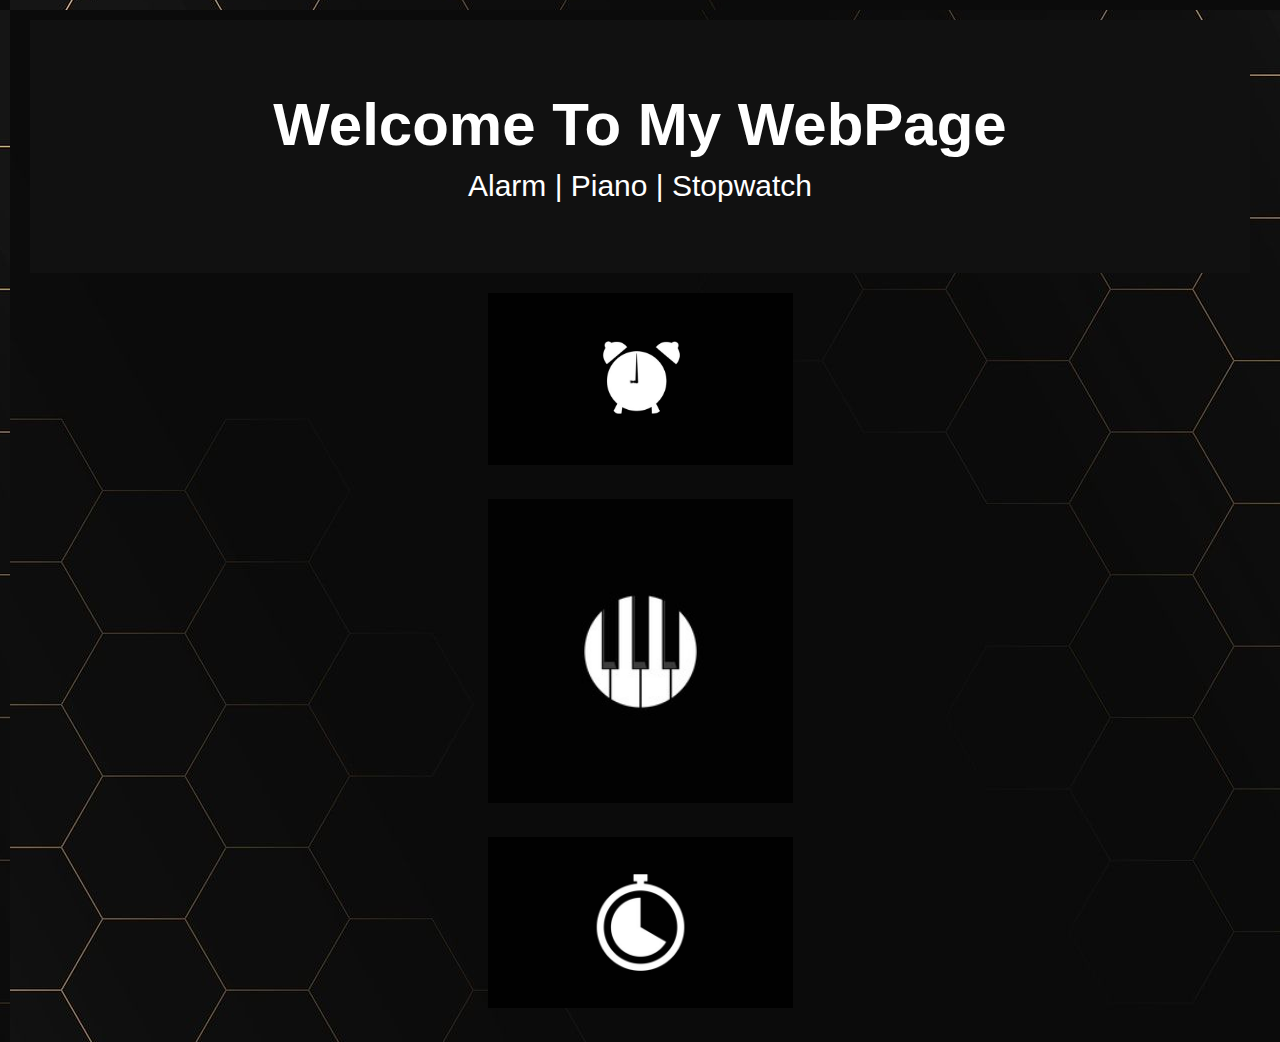
<file: index.html>
<!DOCTYPE html>
<html lang="en">
<head>
    <meta charset="UTF-8">
    <meta http-equiv="X-UA-Compatible" content="IE=edge">
    <meta name="viewport" content="width=device-width, initial-scale=1.0">
    <link rel="stylesheet" href="style.css" class="style css">
    <title>My WebPage</title>
</head>
<body>
    
    <div class="header">
        <h1>Welcome To My WebPage</h1>
        <p>Alarm | Piano | Stopwatch</p>
      </div>
    <center>
      <div class="container"><a href="./alarm clock/index.html" class="link">
        <img src="a.jpg" width="800" height="500" alt="Snow" >
        </a>
      </div>
      <div class="container"><a href="./piano/index.html" class="link">
        <img src="pia2.jpg" width="800" height="500" alt="Snow" ></a>
      </div>
      <div class="container"><a href="./stopwatch/index.html" class="link">
        <img src="s.jpg" width="800" height="500" alt="Snow"></a>
      </div></center>
  </div>       
</body>
</html>
</file>
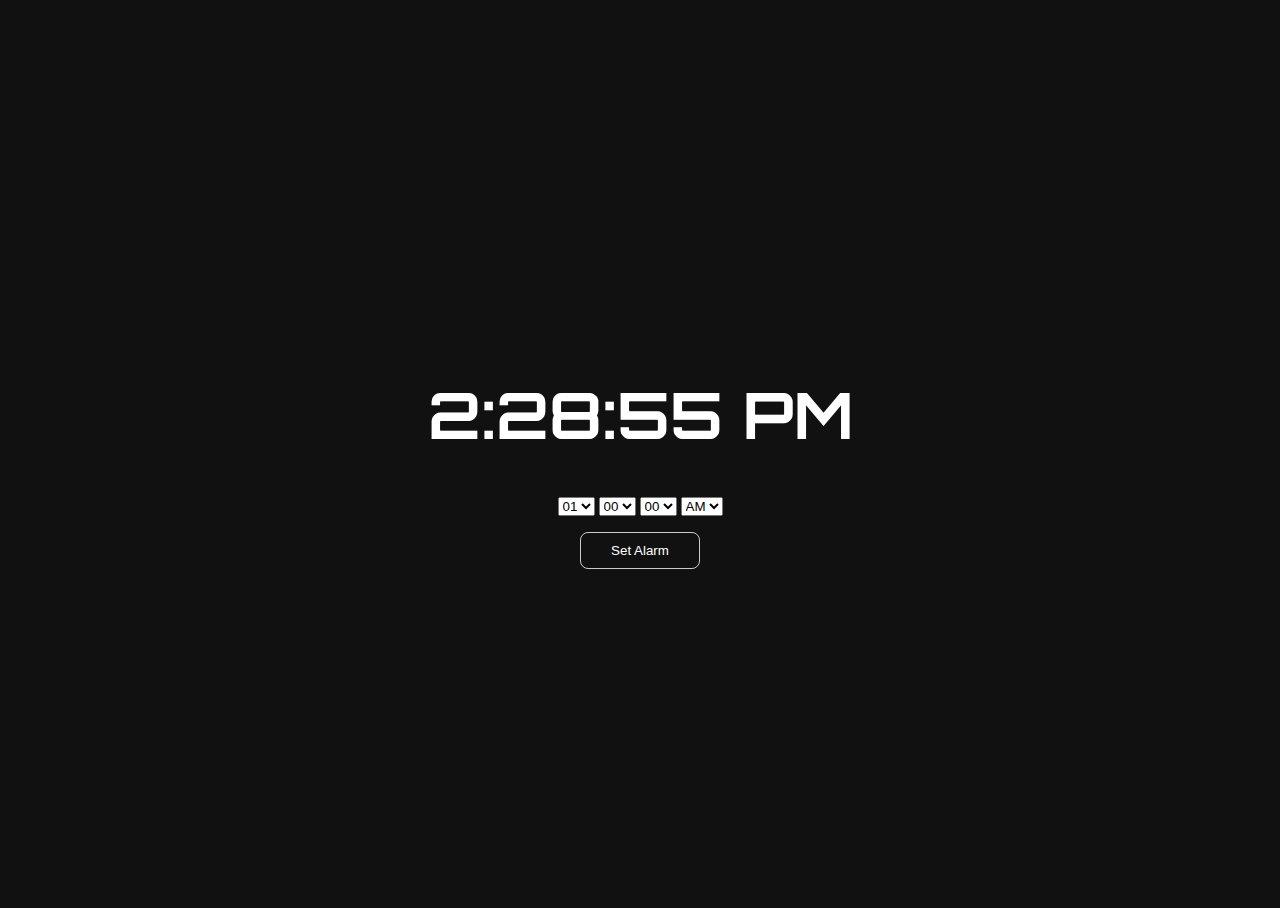
<file: alarm clock/index.html>
<!DOCTYPE html>
<html lang="en">
<head>
    <meta charset="UTF-8">
    <meta http-equiv="X-UA-Compatible" content="IE=edge">
    <meta name="viewport" content="width=device-width, initial-scale=1.0">
    <link href="https://fonts.googleapis.com/css?family=Orbitron" rel="stylesheet">
    <style>
        html, body {
    height: 100%;
  }
  
  /* background */
  body {
    background: #111;
    text-align: center;
  }
  
  /* header */
  h1 {
    font-family: 'Orbitron', sans-serif;
    font-size: 4em;
    color: #fff;
  }
  
  /* buttons */
  button {
    cursor: pointer;
    margin: 0 5px;
    padding: 10px 30px;
    background: transparent;
    border: 1px solid #ccc;
    border-radius: 8px;
    outline: 0;
    color: #fff;
    transition: all ease 300ms;
  }
  button:hover {
    color: #333;
    background: #fff;
  }
  
  .table {
    display: table;
    width: 100%;
    height: 100%;
  }
  .cell {
    display: table-cell;
    vertical-align: middle;
    cursor: default;
  }
  

  .hide {
    display: none;
  }

    </style>
    <title>Document</title>
</head>
<body>
    <div class="table">
        <div class="cell">
          <h1 id="clock" class="clock"></h1>
          
          <select id="hours"></select>
          <select id="minutes"></select>
          <select id="seconds"></select>
          <select id="ampm">
            <option value="AM">AM</option>
            <option value="PM">PM</option>
          </select>
          
          <p>
            <button id="snooze" class="hide">Snooze</button>
            <button id="startstop">Set Alarm</button>
          </p>
        </div>
      </div>
      <script>
      
var time, alarm, currentH, currentM,
    activeAlarm = false,
    sound = new Audio("https://github.com/neslatn01/Web_Alarm_Clock_/raw/main/Fur%20Elise%20by%20Beethoven%20-%20ringtone.mp3");

sound.loop = true;

// define a function to display the current time
function displayTime() {
  var now = new Date();
  time = now.toLocaleTimeString();
  clock.textContent = time;
  // time = "1:00:00 AM";
  // watch for alarm
  if (time === alarm) {
    sound.play();
    
    // show snooze button
    snooze.className = "";
  }
  setTimeout(displayTime, 1000);
}
displayTime();

// add option values relative towards time
function addMinSecVals(id) {
  var select = id;
  var min = 59;
  
  for (i = 0; i <= min; i++) {
    // defined as new Option(text, value)
    select.options[select.options.length] = new Option(i < 10 ? "0" + i : i, i < 10 ? "0" + i : i);
  }
}
function addHours(id) {
  var select = id;
  var hour = 12;
  
  for (i = 1; i <= hour; i++) {
    // defined as new Option(text, value)
    select.options[select.options.length] = new Option(i < 10 ? "0" + i : i, i);
  }
}
addMinSecVals(minutes);
addMinSecVals(seconds);
addHours(hours);

// set and clear alarm
startstop.onclick = function() {
  // set the alarm
  if (activeAlarm === false) {
    hours.disabled = true;
    minutes.disabled = true;
    seconds.disabled = true;
    ampm.disabled = true;
    
    alarm = hours.value + ":" + minutes.value + ":" + seconds.value + " " + ampm.value;
    this.textContent = "Clear Alarm";
    activeAlarm = true;
  } else {
    // clear the alarm
    hours.disabled = false;
    minutes.disabled = false;
    seconds.disabled = false;
    ampm.disabled = false;
    
    sound.pause();
    alarm = "00:00:00 AM";
    this.textContent = "Set Alarm";
    
    // hide snooze button
    snooze.className = "hide";
    activeAlarm = false;
  }
};

// snooze for 5 minutes
snooze.onclick = function() {
  if (activeAlarm === true) {
    // grab the current hour and minute
    currentH = time.substr(0, time.length - 9);
    currentM = time.substr(currentH.length + 1, time.length - 8);
    
    if (currentM >= "55") {
      minutes.value = "00";
      hours.value = parseInt(currentH) + 1;
    } else {
      if (parseInt(currentM) + 5 <= 9) {
        minutes.value = "0" + parseInt(currentM + 5);
      } else {
        minutes.value = parseInt(currentM) + 5;
      }
    }
    
    // hide snooze button
    snooze.className = "hide";
    
    // now reset alarm
    startstop.click();
    startstop.click();
  } else {
    return false;
  }
}
      </script>
</body>
</html>
</file>
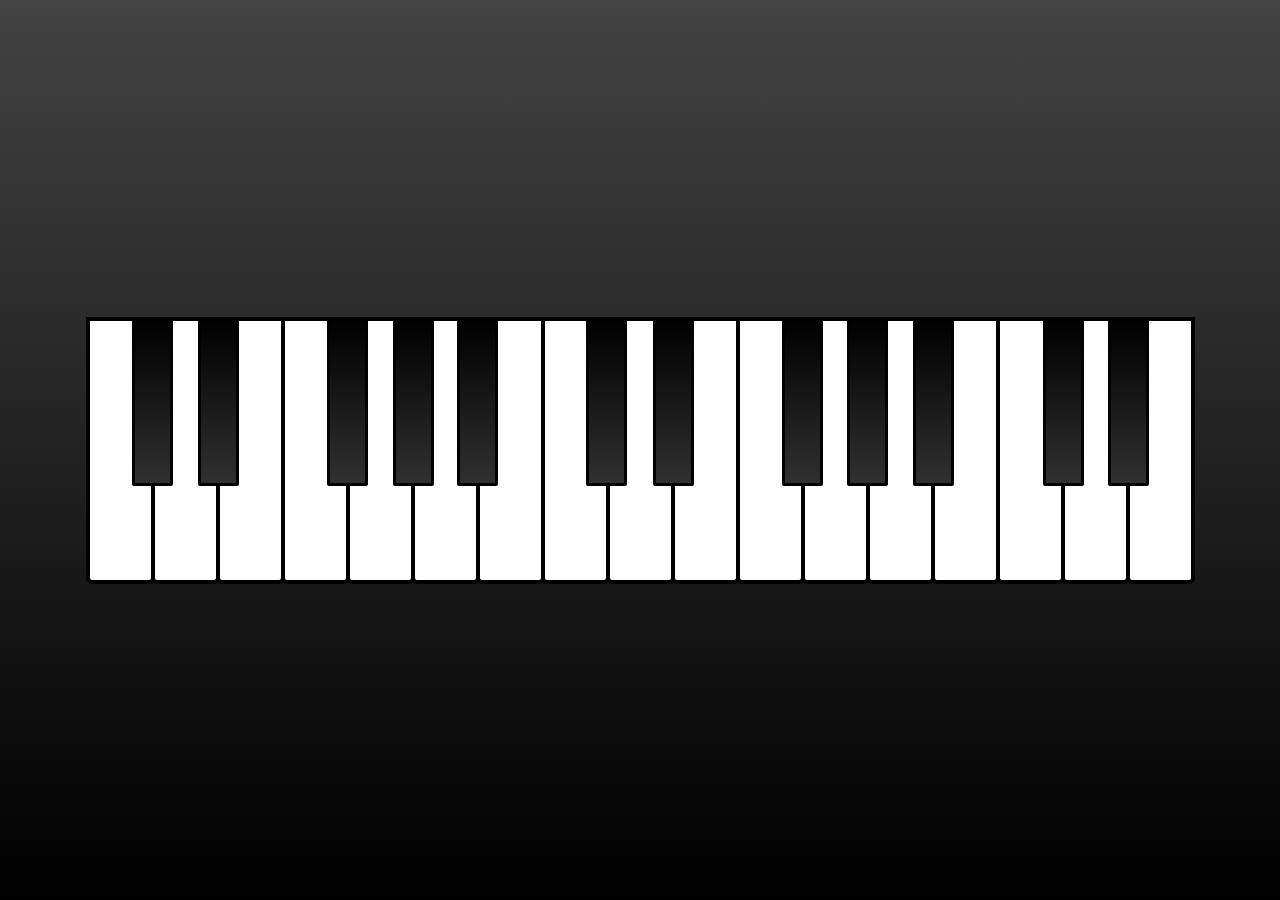
<file: piano/index.html>
<!doctype html>
<html>

<head>
  <title>Web Piano</title>
  <link rel="stylesheet" href="style.css" type="text/css">
</head>

<body>
  <div class="piano">
    <button class="white-key C3-key"></button>
    <button class="black-key Db3-key"></button>
    <button class="white-key D3-key"></button>
    <button class="black-key Eb3-key"></button>
    <button class="white-key E3-key"></button>
    <button class="white-key F3-key"></button>
    <button class="black-key Gb3-key"></button>
    <button class="white-key G3-key"></button>
    <button class="black-key Ab3-key"></button>
    <button class="white-key A3-key"></button>
    <button class="black-key Bb3-key"></button>
    <button class="white-key B3-key"></button>
    <button class="white-key C4-key"></button>
    <button class="black-key Db4-key"></button>
    <button class="white-key D4-key"></button>
    <button class="black-key Eb4-key"></button>
    <button class="white-key E4-key"></button>
    <button class="white-key F4-key"></button>
    <button class="black-key Gb4-key"></button>
    <button class="white-key G4-key"></button>
    <button class="black-key Ab4-key"></button>
    <button class="white-key A4-key"></button>
    <button class="black-key Bb4-key"></button>
    <button class="white-key B4-key"></button>
    <button class="white-key C5-key"></button>
    <button class="black-key Db5-key"></button>
    <button class="white-key D5-key"></button>
    <button class="black-key Eb5-key"></button>
    <button class="white-key E5-key"></button>
  </div>

  <script>
      const C3 = new Audio("sounds/C3.mp3");
const Db3 = new Audio("sounds/Db3.mp3");
const D3 = new Audio("sounds/D3.mp3");
const Eb3 = new Audio("sounds/Eb3.mp3");
const E3 = new Audio("sounds/E3.mp3");
const F3 = new Audio("sounds/F3.mp3");
const Gb3 = new Audio("sounds/Gb3.mp3");
const G3 = new Audio("sounds/G3.mp3");
const Ab3 = new Audio("sounds/Ab3.mp3");
const A3 = new Audio("sounds/A3.mp3");
const Bb3 = new Audio("sounds/Bb3.mp3");
const B3 = new Audio("sounds/B3.mp3");
const C4 = new Audio("sounds/C4.mp3");
const Db4 = new Audio("sounds/Db4.mp3");
const D4 = new Audio("sounds/D4.mp3");
const Eb4 = new Audio("sounds/Eb4.mp3");
const E4 = new Audio("sounds/E4.mp3");
const F4 = new Audio("sounds/F4.mp3");
const Gb4 = new Audio("sounds/Gb4.mp3");
const G4 = new Audio("sounds/G4.mp3");
const Ab4 = new Audio("sounds/Ab4.mp3");
const A4 = new Audio("sounds/A4.mp3");
const Bb4 = new Audio("sounds/Bb4.mp3");
const B4 = new Audio("sounds/B4.mp3");
const C5 = new Audio("sounds/C5.mp3");
const Db5 = new Audio("sounds/Db5.mp3");
const D5 = new Audio("sounds/D5.mp3");
const Eb5 = new Audio("sounds/Eb5.mp3");
const E5 = new Audio("sounds/E5.mp3");

const playSound = audio => {
  const clone = audio.cloneNode();
  clone.play();
  setTimeout(() => (clone.volume = 0.8), 400);
  setTimeout(() => (clone.volume = 0.6), 800);
  setTimeout(() => (clone.volume = 0.4), 1200);
  setTimeout(() => (clone.volume = 0.2), 1600);
  setTimeout(() => (clone.volume = 0), 2000);
};
// C3
const C3Key = document.querySelector(".C3-key");
const playC3 = () => {
  playSound(C3);
  C3Key.classList.add("active");
  setTimeout(() => C3Key.classList.remove("active"), 200);
};
C3Key.addEventListener("click", playC3);

// Db3
const Db3Key = document.querySelector(".Db3-key");
const playDb3 = () => {
  playSound(Db3);
  Db3Key.classList.add("active");
  setTimeout(() => Db3Key.classList.remove("active"), 200);
};
Db3Key.addEventListener("click", playDb3);

// D3
const D3Key = document.querySelector(".D3-key");
const playD3 = () => {
  playSound(D3);
  D3Key.classList.add("active");
  setTimeout(() => D3Key.classList.remove("active"), 200);
};
D3Key.addEventListener("click", playD3);

// Eb4
const Eb3Key = document.querySelector(".Eb3-key");
const playEb3 = () => {
  playSound(Eb3);
  Eb3Key.classList.add("active");
  setTimeout(() => Eb3Key.classList.remove("active"), 200);
};
Eb3Key.addEventListener("click", playEb3);

// E4
const E3Key = document.querySelector(".E3-key");
const playE3 = () => {
  playSound(E3);
  E3Key.classList.add("active");
  setTimeout(() => E3Key.classList.remove("active"), 200);
};
E3Key.addEventListener("click", playE3);

// F4
const F3Key = document.querySelector(".F3-key");
const playF3 = () => {
  playSound(F3);
  F3Key.classList.add("active");
  setTimeout(() => F3Key.classList.remove("active"), 200);
};
F3Key.addEventListener("click", playF3);

// Gb3
const Gb3Key = document.querySelector(".Gb3-key");
const playGb3 = () => {
  playSound(Gb3);
  Gb3Key.classList.add("active");
  setTimeout(() => Gb3Key.classList.remove("active"), 200);
};
Gb3Key.addEventListener("click", playGb3);

// G3
const G3Key = document.querySelector(".G3-key");
const playG3 = () => {
  playSound(G3);
  G3Key.classList.add("active");
  setTimeout(() => G3Key.classList.remove("active"), 200);
};
G3Key.addEventListener("click", playG3);

// Ab3
const Ab3Key = document.querySelector(".Ab3-key");
const playAb3 = () => {
  playSound(Ab3);
  Ab3Key.classList.add("active");
  setTimeout(() => Ab3Key.classList.remove("active"), 200);
};
Ab3Key.addEventListener("click", playAb3);

// A3
const A3Key = document.querySelector(".A3-key");
const playA3 = () => {
  playSound(A3);
  A3Key.classList.add("active");
  setTimeout(() => A3Key.classList.remove("active"), 200);
};
A3Key.addEventListener("click", playA3);

// Bb3
const Bb3Key = document.querySelector(".Bb3-key");
const playBb3 = () => {
  playSound(Bb3);
  Bb3Key.classList.add("active");
  setTimeout(() => Bb3Key.classList.remove("active"), 200);
};
Bb3Key.addEventListener("click", playBb3);

// B3
const B3Key = document.querySelector(".B3-key");
const playB3 = () => {
  playSound(B3);
  B3Key.classList.add("active");
  setTimeout(() => B3Key.classList.remove("active"), 200);
};
B3Key.addEventListener("click", playB3);

// C4
const C4Key = document.querySelector(".C4-key");
const playC4 = () => {
  playSound(C4);
  C4Key.classList.add("active");
  setTimeout(() => C4Key.classList.remove("active"), 200);
};
C4Key.addEventListener("click", playC4);

// Db4
const Db4Key = document.querySelector(".Db4-key");
const playDb4 = () => {
  playSound(Db4);
  Db4Key.classList.add("active");
  setTimeout(() => Db4Key.classList.remove("active"), 200);
};
Db4Key.addEventListener("click", playDb4);

// D4
const D4Key = document.querySelector(".D4-key");
const playD4 = () => {
  playSound(D4);
  D4Key.classList.add("active");
  setTimeout(() => D4Key.classList.remove("active"), 200);
};
D4Key.addEventListener("click", playD4);

// Eb4
const Eb4Key = document.querySelector(".Eb4-key");
const playEb4 = () => {
  playSound(Eb4);
  Eb4Key.classList.add("active");
  setTimeout(() => Eb4Key.classList.remove("active"), 200);
};
Eb4Key.addEventListener("click", playEb4);

// E4
const E4Key = document.querySelector(".E4-key");
const playE4 = () => {
  playSound(E4);
  E4Key.classList.add("active");
  setTimeout(() => E4Key.classList.remove("active"), 200);
};
E4Key.addEventListener("click", playE4);

// F4
const F4Key = document.querySelector(".F4-key");
const playF4 = () => {
  playSound(F4);
  F4Key.classList.add("active");
  setTimeout(() => F4Key.classList.remove("active"), 200);
};
F4Key.addEventListener("click", playF4);

// Gb4
const Gb4Key = document.querySelector(".Gb4-key");
const playGb4 = () => {
  playSound(Gb4);
  Gb4Key.classList.add("active");
  setTimeout(() => Gb4Key.classList.remove("active"), 200);
};
Gb4Key.addEventListener("click", playGb4);

// G4
const G4Key = document.querySelector(".G4-key");
const playG4 = () => {
  playSound(G4);
  G4Key.classList.add("active");
  setTimeout(() => G4Key.classList.remove("active"), 200);
};
G4Key.addEventListener("click", playG4);

// Ab4
const Ab4Key = document.querySelector(".Ab4-key");
const playAb4 = () => {
  playSound(Ab4);
  Ab4Key.classList.add("active");
  setTimeout(() => Ab4Key.classList.remove("active"), 200);
};
Ab4Key.addEventListener("click", playAb4);

// A4
const A4Key = document.querySelector(".A4-key");
const playA4 = () => {
  playSound(A4);
  A4Key.classList.add("active");
  setTimeout(() => A4Key.classList.remove("active"), 200);
};
A4Key.addEventListener("click", playA4);

// Bb4
const Bb4Key = document.querySelector(".Bb4-key");
const playBb4 = () => {
  playSound(Bb4);
  Bb4Key.classList.add("active");
  setTimeout(() => Bb4Key.classList.remove("active"), 200);
};
Bb4Key.addEventListener("click", playBb4);

// B4
const B4Key = document.querySelector(".B4-key");
const playB4 = () => {
  playSound(B4);
  B4Key.classList.add("active");
  setTimeout(() => B4Key.classList.remove("active"), 200);
};
B4Key.addEventListener("click", playB4);

// C5
const C5Key = document.querySelector(".C5-key");
const playC5 = () => {
  playSound(C5);
  C5Key.classList.add("active");
  setTimeout(() => C5Key.classList.remove("active"), 200);
};
C5Key.addEventListener("click", playC5);

// Db5
const Db5Key = document.querySelector(".Db5-key");
const playDb5 = () => {
  playSound(Db5);
  Db5Key.classList.add("active");
  setTimeout(() => Db5Key.classList.remove("active"), 200);
};
Db5Key.addEventListener("click", playDb5);

// D5
const D5Key = document.querySelector(".D5-key");
const playD5 = () => {
  playSound(D5);
  D5Key.classList.add("active");
  setTimeout(() => D5Key.classList.remove("active"), 200);
};
D5Key.addEventListener("click", playD5);

// Eb5
const Eb5Key = document.querySelector(".Eb5-key");
const playEb5 = () => {
  playSound(Eb5);
  Eb5Key.classList.add("active");
  setTimeout(() => Eb5Key.classList.remove("active"), 200);
};
Eb5Key.addEventListener("click", playEb5);

// E5
const E5Key = document.querySelector(".E5-key");
const playE5 = () => {
  playSound(E5);
  E5Key.classList.add("active");
  setTimeout(() => E5Key.classList.remove("active"), 200);
};
E5Key.addEventListener("click", playE5);

window.addEventListener("keydown", ({ keyCode }) => {
    // Press Z
    if (keyCode === 90) return playC3();

    // Press S
    if (keyCode === 83) return playDb3();
  
    // Press X
    if (keyCode === 88) return playD3();
  
    // Press D
    if (keyCode === 68) return playEb3();
  
    // Press `
    if (keyCode === 192) return playE3();
  
    // Press TAB
    if (keyCode === 9) return playF3();
  
    // Press 1
    if (keyCode === 49) return playGb3();
  
    // Press Q
    if (keyCode === 81) return playG3();
  
    // Press 2
    if (keyCode === 50) return playAb3();
  
    // Press W
    if (keyCode === 87) return playA3();
  
    // Press 3
    if (keyCode === 51) return playBb3();
  
    // Press E
    if (keyCode === 69) return playB3();

  // Press R
  if (keyCode === 82) return playC4();

  // Press 5
  if (keyCode === 53) return playDb4();

  // Press T
  if (keyCode === 84) return playD4();

  // Press 6
  if (keyCode === 54) return playEb4();

  // Press Y
  if (keyCode === 89) return playE4();

  // Press U
  if (keyCode === 85) return playF4();

  // Press 8
  if (keyCode === 56) return playGb4();

  // Press I
  if (keyCode === 73) return playG4();

  // Press 9
  if (keyCode === 57) return playAb4();

  // Press O
  if (keyCode === 79) return playA4();

  // Press 0
  if (keyCode === 48) return playBb4();

  // Press P
  if (keyCode === 80) return playB4();

  // Press {
  if (keyCode === 219) return playC5();

  // Press +
  if (keyCode === 187) return playDb5();

  // Press }
  if (keyCode === 221) return playD5();

  // Press Backspace 
  if (keyCode === 8) return playEb5();

  // Press |
  if (keyCode === 220) return playE5();
}); 
  </script>
</body>

</html>
</file>
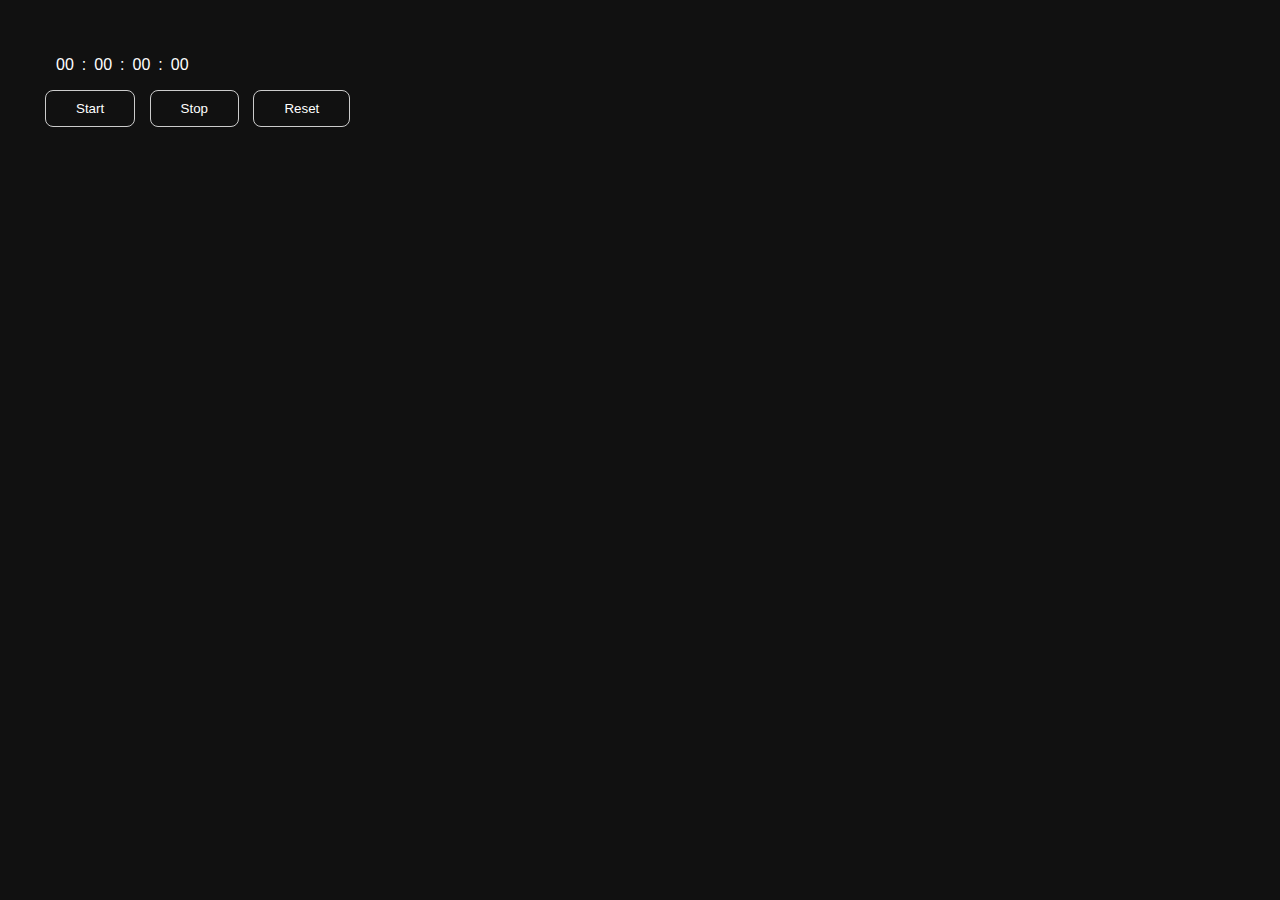
<file: stopwatch/index.html>
<!DOCTYPE html>
<html lang="en">
  <head>
    <meta charset="UTF-8" />
    <meta http-equiv="X-UA-Compatible" content="IE=edge" />
    <meta name="viewport" content="width=device-width, initial-scale=1.0" />
    <link rel="stylesheet" href="style.css" />
    <title>StopWatch</title>
  </head>
  <body>
    
    <div id="conatiner">
      <div id="watch">
        <p id="name"></p>
        <p><font color="white">
          <span id="hr">00</span>:<span id="min">00</span>:<span id="sec"
            >00</span
          >:<span id="msec">00</span></font>
        </p>
        <div id="btn">
          <button id="start">Start</button>
          <button id="stop">Stop</button>
          <button id="reset">Reset</button>
        </div>
      </div>
      
    </div>
  </body>
  <script>
    let ms = 0,
  s = 0,
  m = 0,
  hr = 0;

let appendMs = document.getElementById("msec");
let appendSec = document.getElementById("sec");
let appendMin = document.getElementById("min");
let appendHr = document.getElementById("hr");

let buttonStart = document.getElementById("start");
let buttonStop = document.getElementById("stop");
let buttonReset = document.getElementById("reset");

let interval;

function timer() {
  ms++;
  if (ms > 9) {
    appendMs.innerHTML = ms;
  } else {
    appendMs.innerHTML = "0" + ms;
  }
  if (ms > 99) {
    s++;
    ms = 0;
    ms++;
    if (s > 9) {
      appendSec.innerHTML = s;
    } else {
      appendSec.innerHTML = "0" + s;
    }
    if (s > 59) {
      s = 0;
      m++;
      s++;
      if (m > 9) {
        appendMin.innerHTML = m;
      } else {
        appendMin.innerHTML = "0" + m;
      }
      if (m > 59) {
        m = 0;
        hr++;
        m++;
        if (hr > 9) {
          appendHr.innerHTML = hr;
        } else {
          appendHr.innerHTML = "0" + hr;
        }
      }
    }
  }
}
buttonStart.onclick = function () {
  interval = setInterval(timer);
};
buttonStop.onclick = function () {
  clearInterval(interval);
};

buttonReset.onclick = function () {
  ms = 0;
  s = 0;
  m = 0;
  hr = 0;
  appendMs.innerHTML = "00";
  appendSec.innerHTML = "00";
  appendMin.innerHTML = "00";
  appendHr.innerHTML = "00";
};

  </script>
</html>
</file>
<file: style.css>
*{
  margin: 10px;
  padding: 0;
  box-sizing: border-box;
}
body{
  background-color:rgb(61, 59, 59);
  color: whitesmoke;
  font-family: Arial, Helvetica, sans-serif;
  background-color:rgb(0, 0, 0);
  background-image: url('bg.jpg');
}
.header {
  padding: 60px;
  text-align: center;
  background: #111;
  color: white;
  font-size: 30px;
}
.container {
  position: relative;
  width: 50%;
  display: block;
  margin-left: auto;
  margin-right: auto;
}

.container img {
  width: 50%;
  height: auto;
}

.container .btn {
  position: center;
  top: 50%;
  left: 50%;
  transform: translate(-50%, -50%);
  -ms-transform: translate(-50%, -50%);
  background-color: rgb(0, 0, 0);
  color: white;
  font-size: 16px;
  padding: 12px 24px;
  border: none;
  cursor: pointer;
  border-radius: 5px;
  display: block;
margin-left: auto;
margin-right: auto;
  
}

.container .btn:hover {
  background-color: rgb(78, 72, 72);
}

.link{
color: rgb(238, 230, 230);
}
</file>
<file: piano/style.css>
html {
    height: 100%;
  }
  
  body {
    margin: 0;
    padding: 0;
    height: 100%;
    display: flex;
    justify-content: center;
    align-items: center;
    /* background-image: linear-gradient(#403075, #882D61);
     */     
        /* background: linear-gradient(to bottom, #c31432 0%, #240b36 100%); */
        background: linear-gradient(to top, #000000, #434343);
        /* background: linear-gradient(to top, #0f2027, #203a43, #2c5364); */
        /* background: linear-gradient(to top, #0f0c29, #302b63, #24243e); */
  
  
  }
  
  .piano {
    display: flex;
    position: relative;
    margin-left: 4px;
  }
  
  .white-key {
    width: 69px;
      height: 267px;
    background-color: #FFF;
    border: 4px solid black;
    border-radius: 0 0 6px 6px;
    margin-left: -4px;
    outline: none;
    cursor: pointer;
  }
  
  .white-key.active {
    background-color: #C0C0C0;
  }
  
  .black-key {
    position: absolute;
    width: 41px;
    height: 169px;
    background-image: linear-gradient(#000000, #303030);
    border: 3px solid black;
    border-radius: 0 0 2px 2px;
    outline: none;
    cursor: pointer;
  }
  
  .black-key.active {
    background-image: linear-gradient(#000000, #101010);
  }
  
  .Db4-key {
    left: 496px;
  }
  
  .Eb4-key {
    left: 563px;
  }
  
  .Gb4-key {
    left: 692px;
  }
  
  .Ab4-key {
    left: 757px;
  }
  
  .Bb4-key {
    left: 823px;
  }
  
  .Db5-key {
    left: 953px;
  }
  
  .Eb5-key {
    left: 1018px;
  }
  .Bb3-key {
    left: 367px;
  }
  .Gb3-key {
    left: 237px;
  }
  .Ab3-key {
    left: 303px;
  }
  .Eb3-key {
    left: 108px;
  }
  .Db3-key {
    left: 42px;
  }
</file>
<file: stopwatch/style.css>
* {
  padding: 8px;
  margin: 0;
  box-sizing: border-box;
}
body {
  background-color: #111;
  font-family: Verdana, Geneva, Tahoma, sans-serif;
}
.container{
  font-size: 4em;
}
button {
    cursor: pointer;
    margin: 0 5px;
    padding: 10px 30px;
    background: transparent;
    border: 1px solid #ccc;
    border-radius: 8px;
    outline: 0;
    color: #fff;
    transition: all ease 300ms;
  }
  button:hover {
    color: #333;
    background: #fff;
  }
</file>
